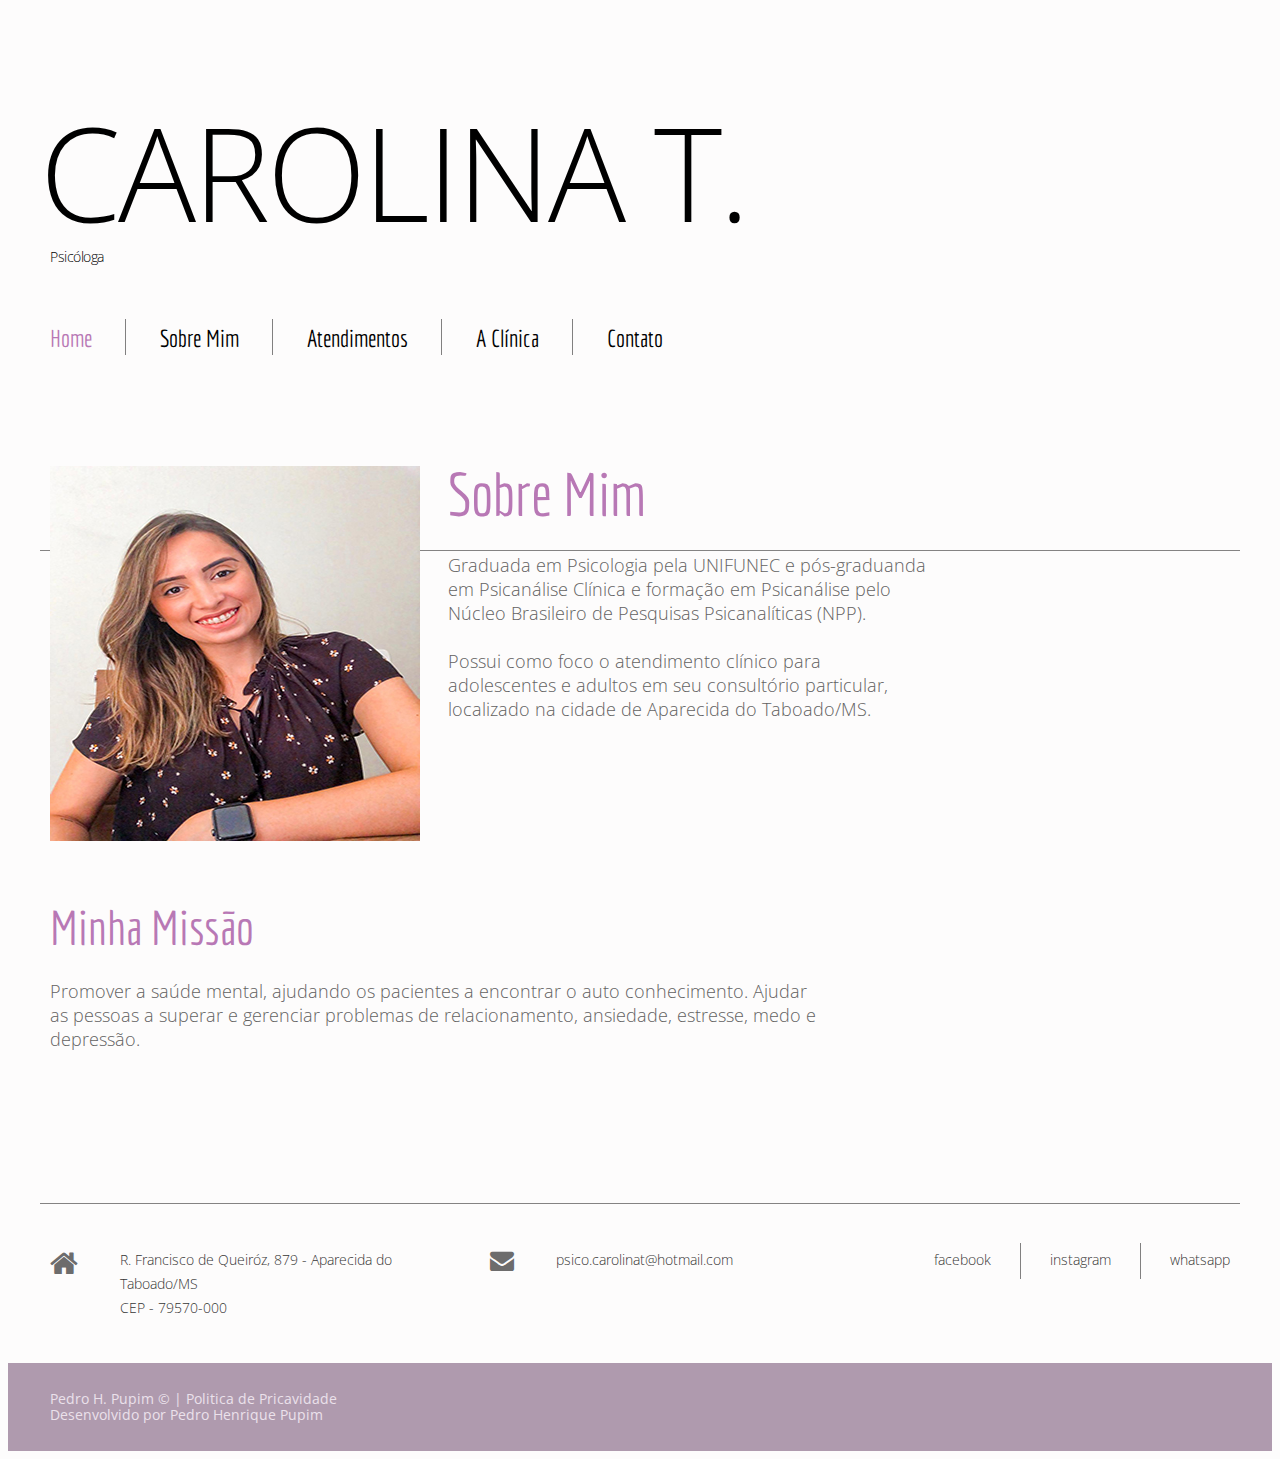
<file: about.html>
<!DOCTYPE html>
<html lang="en">
<head>
<title>Carolina Travaina</title>
<meta charset="utf-8">
<meta name="viewport" content="width=device-width, initial-scale=1, maximum-scale=1">
<link rel="icon" href="images/favicon.ico">
<link rel="shortcut icon" href="images/favicon.ico" />
<link rel="stylesheet" href="css/style.css">
<link rel="stylesheet" href="css/zerogrid.css" type="text/css" media="all">
<link rel="stylesheet" href="css/responsive.css" type="text/css" media="all"> 
</head>
<body class="" id="top">

<div class="main">
<header>
  <div class="zerogrid">
    <div class="col-full"><div class="wrap-col">
      <h1 class="logo">
        <a href="index.html">Carolina T.<span>Psicóloga</span>
        </a>
      </h1>
    </div></div>
  </div>
  <section id="stuck_container">
  
     <div class="zerogrid">
        <div class="col-full"><div class="wrap-col">
          <div class="row navigation">
            <nav>
              <ul class="sf-menu">
               <li class="current"><a href="index.html">Home</a></li>
               <li><a href="about.html">Sobre Mim</a></li>
               <li><a href="classes.html">Atendimentos</a></li>
               <li><a href="staff.html">A Clínica</a></li>
               <li><a href="contacts.html">Contato</a></li>
             </ul>
            </nav>
          </div>
     </div></div>
    </div>
  </section>
</header>

<section id="content">
  <div class="zerogrid">
  	<div class="row zeromod01">
	    <div class="col-3-4"><div class="wrap-col">
	      <img src="images/carol.jpg" alt="FotoPessoal" class="fleft">
	      <h2 class="inset__1">Sobre Mim</h2>
	      <p class="color1"><p>Graduada em Psicologia pela UNIFUNEC e pós-graduanda em Psicanálise Clínica e formação em Psicanálise pelo Núcleo Brasileiro de Pesquisas Psicanalíticas (NPP).</p>
        <p>Possui como foco o atendimento clínico para adolescentes e adultos em seu consultório particular, localizado na cidade de Aparecida do Taboado/MS.</p>
	      <div class="clear"></div>
	    </div></div>
	    
    <div class="col-full">
      <div class="sep-1 offset__1"></div>
    </div>
    <div class="row">
	    <div class="col-2-3"><div class="wrap-col">
	      <h3 class="offset__1">Minha Missão</h3>
	      <p class="color1"><p>Promover a saúde mental, ajudando os pacientes a encontrar o auto conhecimento.
                               Ajudar as pessoas a superar e gerenciar problemas de relacionamento, ansiedade, estresse, medo e depressão.</p>
	    </div></div>
	    
    </div>
  </div>
</section>

<div class="footer-top">
  <div class="zerogrid">
    <div class="col-full">
      <div class="sep-1"></div>
    </div>
    <div class="row">
	    <div class="col-1-3"><div class="wrap-col">
	      <address class="address-1"> <div class="fa fa-home"></div>R. Francisco de Queiróz, 879 - Aparecida do Taboado/MS <br>
  CEP - 79570-000</address>
      </div></div>
      <div class="col-1-3"><div class="wrap-col">
        <a href="#" class="mail-1"><span class="fa fa-envelope"></span>psico.carolinat@hotmail.com</a>
      </div></div>
      <div class="col-1-3"><div class="wrap-col">
        <div class="socials">
          <a href="https://www.facebook.com/psico.carolinat/">facebook</a>
          <a href="https://www.instagram.com/psico.carolinat/">instagram</a>
          <a href="#">whatsapp</a>
        </div>
      </div></div>
    </div>
  </div>
</div>

</div>
<footer id="footer">
  <div class="zerogrid">
    <div class="col-full"><div class="wrap-col">
      <div class="sub-copy">Pedro H. Pupim &copy; <span id="copyright-year"></span> | <a href="#">Politica de Pricavidade</a> <br> Desenvolvido por Pedro Henrique Pupim <a href="</a> </div>
    </div>
  </div>
</footer>
<a href="#" id="toTop" class="fa fa-angle-up"></a>
</body>
</html>
</file>
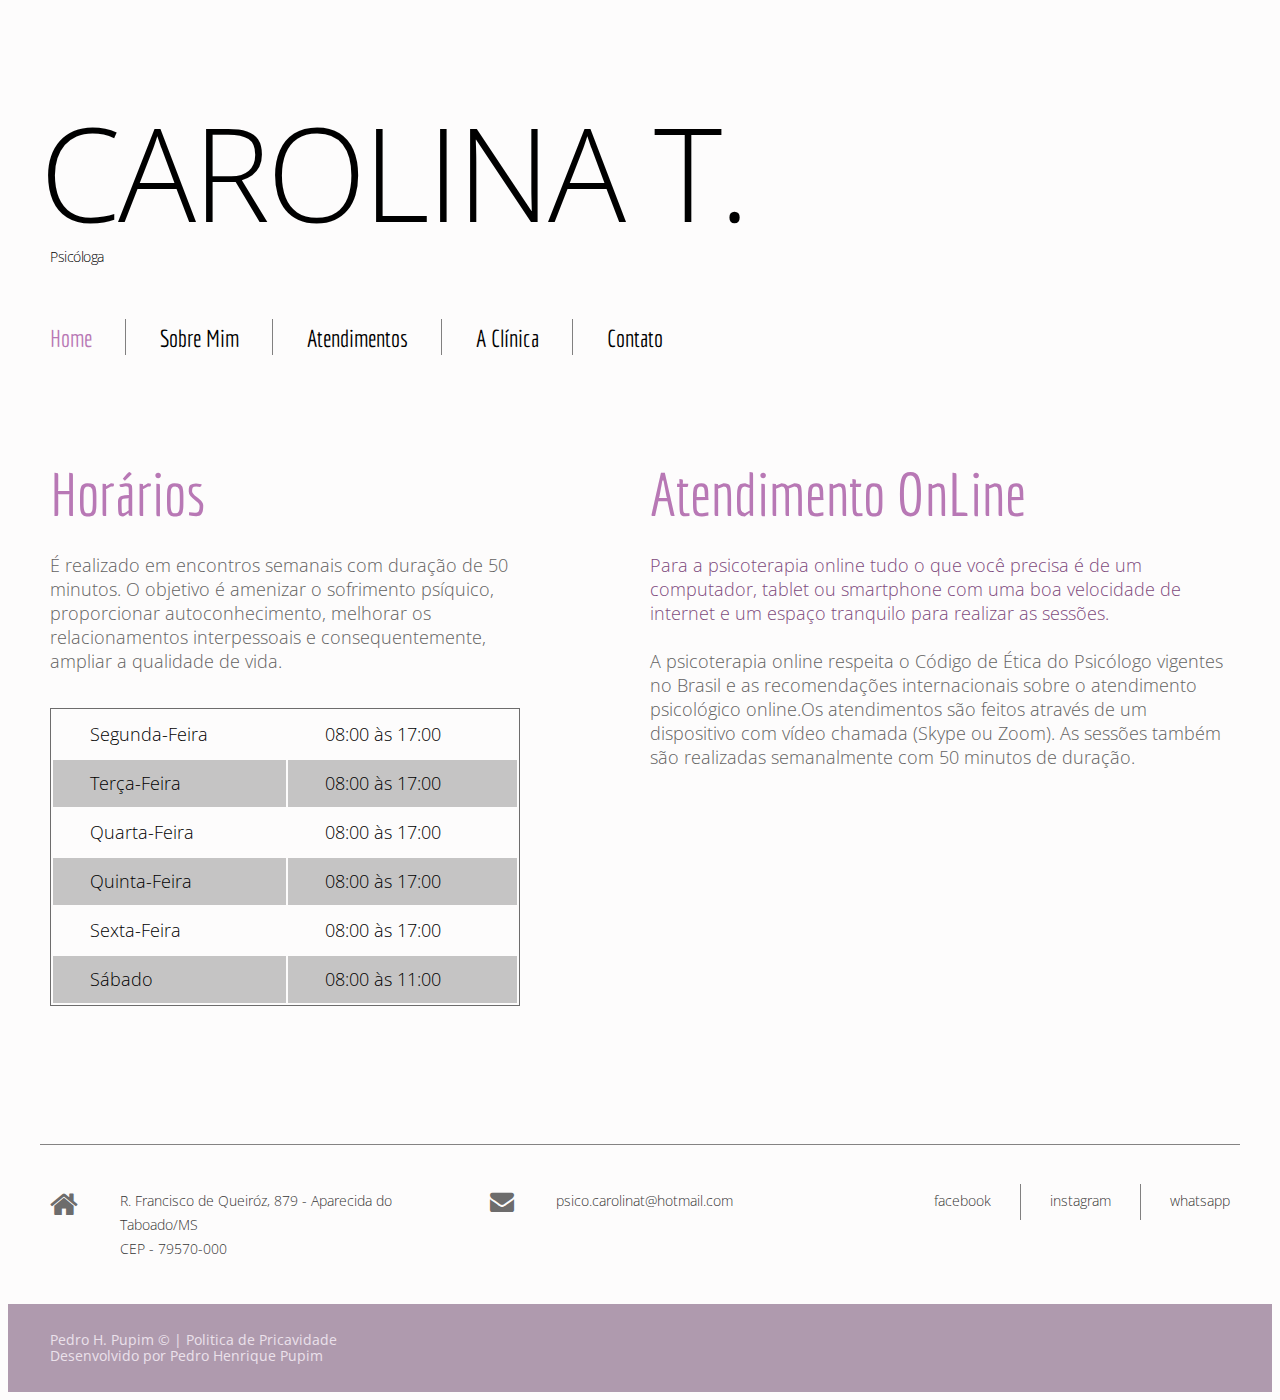
<file: classes.html>
<!DOCTYPE html>
<html lang="en">
<head>
<title>Carolina Travaina</title>
<meta charset="utf-8">
<meta name="viewport" content="width=device-width, initial-scale=1, maximum-scale=1">
<link rel="icon" href="images/favicon.ico">
<link rel="shortcut icon" href="images/favicon.ico" />
<link rel="stylesheet" href="css/style.css">
<link rel="stylesheet" href="css/zerogrid.css" type="text/css" media="all">
<link rel="stylesheet" href="css/responsive.css" type="text/css" media="all">
</head>
<body class="" id="top">

<div class="main">
<header>
  <div class="zerogrid">
    <div class="col-full"><div class="wrap-col">
      <h1 class="logo">
        <a href="index.html">Carolina T.<span>Psicóloga</span>
        </a>
      </h1>
    </div></div>
  </div>
  <section id="stuck_container">
  
     <div class="zerogrid">
        <div class="col-full"><div class="wrap-col">
          <div class="row navigation">
            <nav>
              <ul class="sf-menu">
               <li class="current"><a href="index.html">Home</a></li>
               <li><a href="about.html">Sobre Mim</a></li>
               <li><a href="classes.html">Atendimentos</a></li>
               <li><a href="staff.html">A Clínica</a></li>
               <li><a href="contacts.html">Contato</a></li>
             </ul>
            </nav>
          </div>
     </div></div>
    </div>
  </section>
</header>

<section id="content">
  <div class="zerogrid">
  	<div class="row">
	    <div class="col-1-2"><div class="wrap-col pad02">
	      <h2 class="inset__1">Horários</h2>
	      <p class="color1"><p>É realizado em encontros semanais com duração de 50 minutos.
                               O objetivo é amenizar o sofrimento psíquico, proporcionar autoconhecimento, melhorar os relacionamentos interpessoais e consequentemente, ampliar a qualidade de vida.</p>
	      <table id="table-1">
	        <tr>
	          <td>Segunda-Feira</td>
	          <td>08:00 às 17:00</td>
	        </tr>
	        <tr>
	          <td>Terça-Feira</td>
	          <td>08:00 às 17:00</td>
	        </tr>
	        <tr>
	          <td>Quarta-Feira</td>
	          <td>08:00 às 17:00</td>
	        </tr>
	        <tr>
	          <td>Quinta-Feira</td>
	          <td>08:00 às 17:00</td>
	        </tr>
	        <tr>
	          <td>Sexta-Feira</td>
	          <td>08:00 às 17:00</td>
	        </tr>
	        <tr>
	          <td>Sábado</td>
	          <td>08:00 às 11:00</td>
	        </tr>
	      </table>
	    </div></div>
	    <div class="col-1-2"><div class="wrap-col">
	      <h2 class="inset__1">Atendimento OnLine</h2>
	      <p class="color1">Para a psicoterapia online tudo o que você precisa é de um computador, tablet ou smartphone com uma boa velocidade de internet e um espaço tranquilo para realizar as sessões. </p>
	      <p>A psicoterapia online respeita o Código de Ética do Psicólogo vigentes no Brasil e as recomendações internacionais sobre o atendimento psicológico online.Os atendimentos são feitos através de um dispositivo com vídeo chamada (Skype ou Zoom). As sessões também são realizadas semanalmente com 50 minutos de duração.</p>
	      
	     
   
    </div>    
  </div>
</section>

<div class="footer-top">
  <div class="zerogrid">
    <div class="col-full">
      <div class="sep-1"></div>
    </div>
    <div class="row">
	    <div class="col-1-3"><div class="wrap-col">
	      <address class="address-1"> <div class="fa fa-home"></div>R. Francisco de Queiróz, 879 - Aparecida do Taboado/MS <br>
  CEP - 79570-000</address>
      </div></div>
      <div class="col-1-3"><div class="wrap-col">
        <a href="#" class="mail-1"><span class="fa fa-envelope"></span>psico.carolinat@hotmail.com</a>
      </div></div>
      <div class="col-1-3"><div class="wrap-col">
        <div class="socials">
          <a href="https://www.facebook.com/psico.carolinat/">facebook</a>
          <a href="https://www.instagram.com/psico.carolinat/">instagram</a>
          <a href="#">whatsapp</a>
        </div>
      </div></div>
    </div>
  </div>
</div>

</div>
<footer id="footer">
  <div class="zerogrid">
    <div class="col-full"><div class="wrap-col">
      <div class="sub-copy">Pedro H. Pupim &copy; <span id="copyright-year"></span> | <a href="#">Politica de Pricavidade</a> <br> Desenvolvido por Pedro Henrique Pupim <a href="</a> </div>
    </div>
  </div>
</footer>
<a href="#" id="toTop" class="fa fa-angle-up"></a>
</body>
</html>
</file>
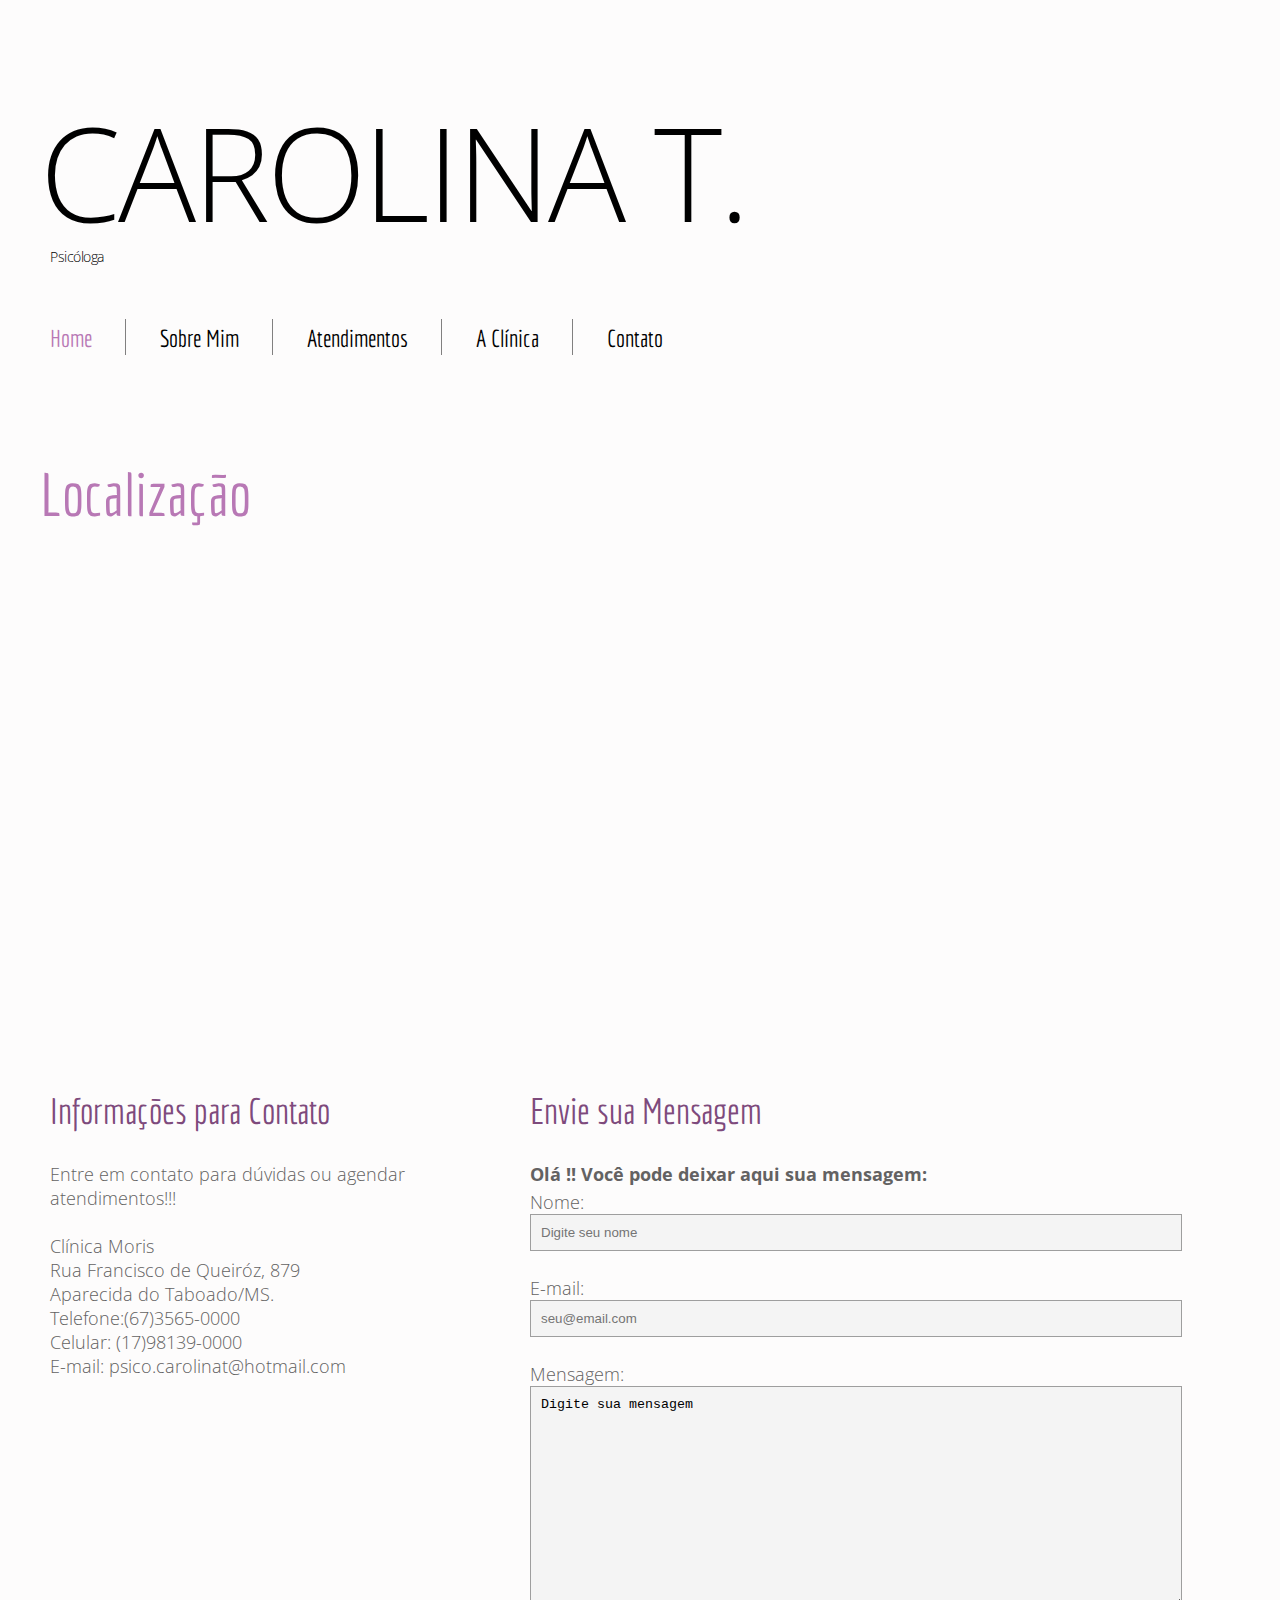
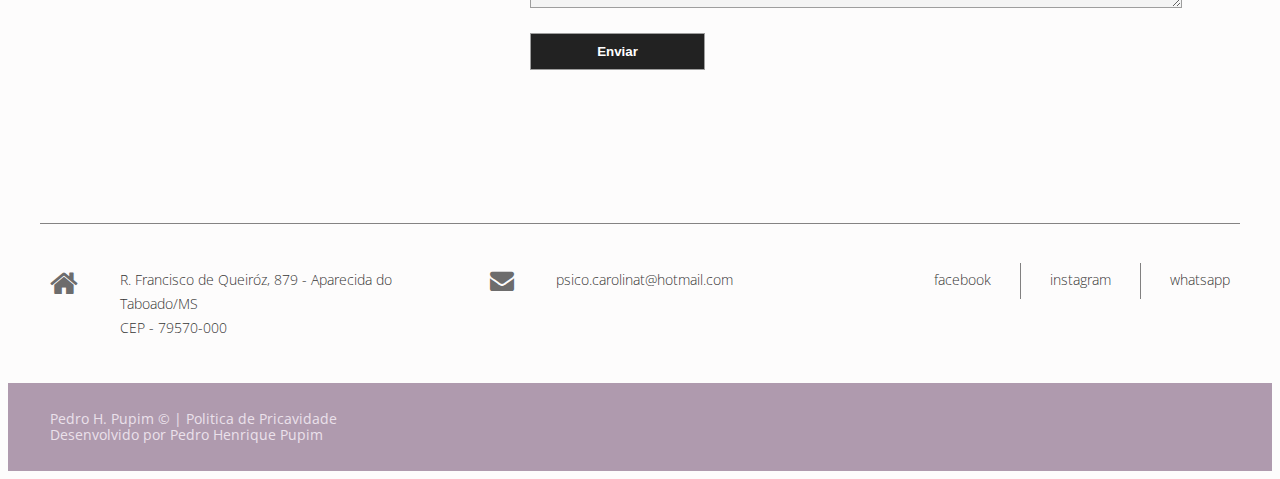
<file: contacts.html>
<!DOCTYPE html>
<html lang="en">
<head>
<title>Carolina Travaina</title>
<meta charset="utf-8">
<meta name="viewport" content="width=device-width, initial-scale=1, maximum-scale=1">
<link rel="icon" href="images/favicon.ico">
<link rel="shortcut icon" href="images/favicon.ico" />
<link rel="stylesheet" href="css/contactform.css">
<link rel="stylesheet" href="css/style.css">
<link rel="stylesheet" href="css/zerogrid.css" type="text/css" media="all">
<link rel="stylesheet" href="css/responsive.css" type="text/css" media="all"> 
</head>
<body class="" id="top">

<div class="main">
<header>
  <div class="zerogrid">
    <div class="col-full"><div class="wrap-col">
      <h1 class="logo">
        <a href="index.html">Carolina T.<span>Psicóloga</span>
        </a>
      </h1>
    </div></div>
  </div>
  <section id="stuck_container">
  
     <div class="zerogrid">
        <div class="col-full"><div class="wrap-col">
          <div class="row navigation">
            <nav>
              <ul class="sf-menu">
               <li class="current"><a href="index.html">Home</a></li>
               <li><a href="about.html">Sobre Mim</a></li>
               <li><a href="classes.html">Atendimentos</a></li>
               <li><a href="staff.html">A Clínica</a></li>
               <li><a href="contacts.html">Contato</a></li>
             </ul>
            </nav>
          </div>
     </div></div>
    </div>
  </section>
</header>

<section id="content">
  <div class="zerogrid">
    <div class="col-full">
      <h2 class="inset__1">Localização</h2>
      <div class="map">
        <figure class="">
          <iframe src="https://www.google.com/maps/embed?pb=!1m18!1m12!1m3!1d3747.0939135061353!2d-51.104021785008676!3d-20.088360686515234!2m3!1f0!2f0!3f0!3m2!1i1024!2i768!4f13.1!3m3!1m2!1s0x9499914970667e23%3A0xff27fb941095ef03!2sR.+Francisco+de+Queir%C3%B3s%2C+879+-+Jardim+Vila+Rica%2C+Aparecida+do+Taboado+-+MS%2C+79570-000!5e0!3m2!1spt-BR!2sbr!4v1560887083047!5m2!1spt-BR!2sbr" width="600" height="450" frameborder="0" style="border:0" allowfullscreen></</iframe>
        </figure>
      </div>
    </div>
    <div class="row">
	    <div class="col-2-5"><div class="wrap-col">
	      <h4 class="color1 inset__1">Informações para Contato</h4>
	      <p>Entre em contato para dúvidas ou agendar atendimentos!!!</p>
	      Clínica Moris <br>
	      Rua Francisco de Queiróz, 879 <br>
	      Aparecida do Taboado/MS. <br>
	      Telefone:(67)3565-0000 <br>
	      Celular: (17)98139-0000 <br>
	      E-mail: psico.carolinat@hotmail.com</a>
	    </div></div>
	    <div class="col-3-5"><div class="wrap-col">
	      <h4 class="color1 inset__1">Envie sua Mensagem</h4>
	        <div id="contact_form">		
				<strong>Olá !! Você pode deixar aqui sua mensagem:</strong>
				<form name="form1" id="ff" method="post" action="contacts.php">
					 <label>
					 Nome:
					 <input type="text" placeholder="Digite seu nome" name="name" id="name" required>
					 </label>
				 
					 <label>
					 E-mail:
					 <input type="email" placeholder="seu@email.com" name="email" id="email" required>
					 </label>
						
					 <label>
					 Mensagem:
					 <textarea name="message" id="message">Digite sua mensagem</textarea>
					 </label>
				 
					 <input class="sendButton" type="submit" name="Submit" value="Enviar">
					 
				</form>
			</div>
	        
	        
	        
	    </div></div>
    </div>
  </div>
</section>

<div class="footer-top">
  <div class="zerogrid">
    <div class="col-full">
      <div class="sep-1"></div>
    </div>
    <div class="row">
      <div class="col-1-3"><div class="wrap-col">
        <address class="address-1"> <div class="fa fa-home"></div>R. Francisco de Queiróz, 879 - Aparecida do Taboado/MS <br>
  CEP - 79570-000</address>
      </div></div>
      <div class="col-1-3"><div class="wrap-col">
        <a href="#" class="mail-1"><span class="fa fa-envelope"></span>psico.carolinat@hotmail.com</a>
      </div></div>
      <div class="col-1-3"><div class="wrap-col">
        <div class="socials">
          <a href="https://www.facebook.com/psico.carolinat/">facebook</a>
          <a href="https://www.instagram.com/psico.carolinat/">instagram</a>
          <a href="#">whatsapp</a>
        </div>
      </div></div>
    </div>
  </div>
</div>

</div>
<footer id="footer">
  <div class="zerogrid">
    <div class="col-full"><div class="wrap-col">
      <div class="sub-copy">Pedro H. Pupim &copy; <span id="copyright-year"></span> | <a href="#">Politica de Pricavidade</a> <br> Desenvolvido por Pedro Henrique Pupim <a href="</a> </div>
    </div>
  </div>
</footer>
<a href="#" id="toTop" class="fa fa-angle-up"></a>
</body>
</html>
</file>
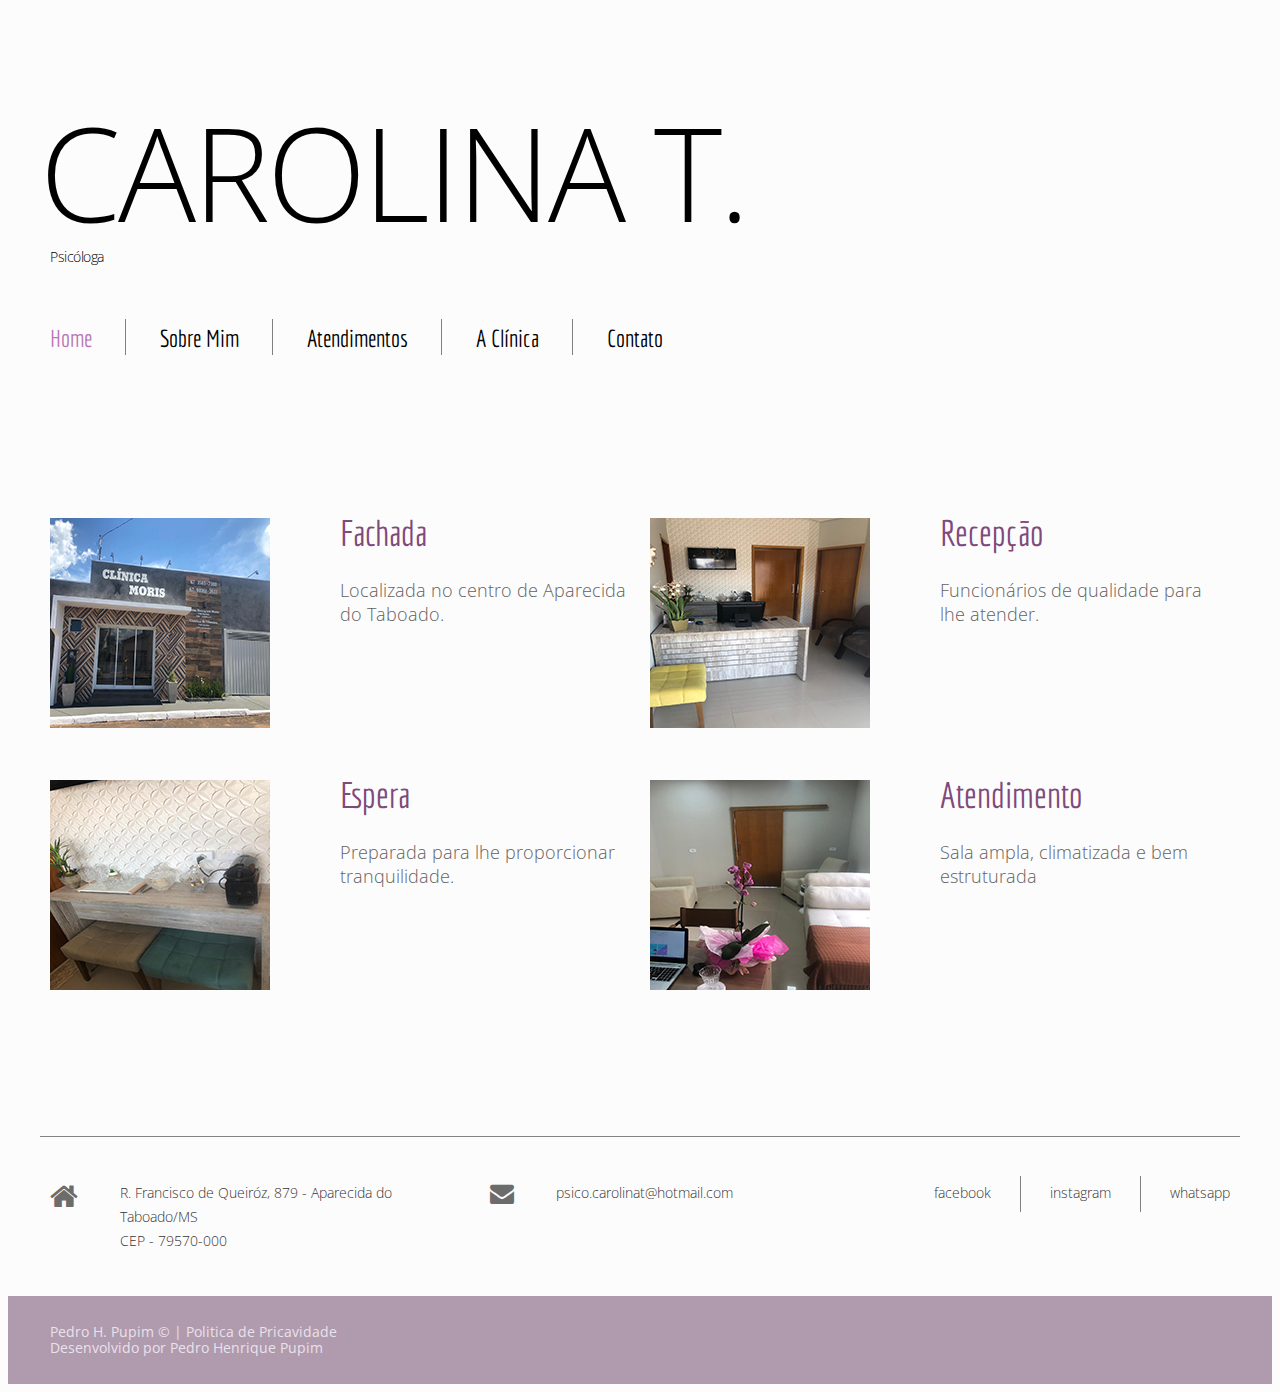
<file: staff.html>
<!DOCTYPE html>
<html lang="en">
<head>
<title>Carolina Travaina</title>
<meta charset="utf-8">
<meta name="viewport" content="width=device-width, initial-scale=1, maximum-scale=1">
<link rel="icon" href="images/favicon.ico">
<link rel="shortcut icon" href="images/favicon.ico" />
<link rel="stylesheet" href="css/style.css">
<link rel="stylesheet" href="css/zerogrid.css" type="text/css" media="all">
<link rel="stylesheet" href="css/responsive.css" type="text/css" media="all"> 
</head>
<body class="" id="top">

<div class="main">
<header>
  <div class="zerogrid">
    <div class="col-full"><div class="wrap-col">
      <h1 class="logo">
        <a href="index.html">Carolina T.<span>Psicóloga</span>
        </a>
      </h1>
    </div></div>
  </div>
  <section id="stuck_container">
  
     <div class="zerogrid">
        <div class="col-full"><div class="wrap-col">
          <div class="row navigation">
            <nav>
              <ul class="sf-menu">
               <li class="current"><a href="index.html">Home</a></li>
               <li><a href="about.html">Sobre Mim</a></li>
               <li><a href="classes.html">Atendimentos</a></li>
               <li><a href="staff.html">A Clínica</a></li>
               <li><a href="contacts.html">Contato</a></li>
             </ul>
            </nav>
          </div>
     </div></div>
    </div>
  </section>
</header>

<section id="content" class="inset__1">
  <div class="zerogrid">
  	<div class="row">
	    <div class="col-1-2"><div class="wrap-col">
	      <div class="block-2">
	        <div class="col-1-2"><div class="pad03"><img src="images/clinica1.jpeg" alt="FachadaClinica"></div></div>
	        <div class="col-1-2 extra_wrapper">
	          <h4 class="color1">Fachada</h4>
	          <p class="color1"><p>Localizada no centro de Aparecida do Taboado.</p>
	        </div>
	      </div>
	    </div></div>
	    <div class="col-1-2"><div class="wrap-col">
	      <div class="block-2">
	        <div class="col-1-2"><div class="pad03"><img src="images/clinica2.jpg" alt="RecepcaoClinica"></div></div>
	        <div class="col-1-2 extra_wrapper">
	          <h4 class="color1">Recepção</h4>
	          <p class="color1"><p>Funcionários de qualidade para lhe atender.</p>
	        </div>
	      </div>
	    </div></div>
    </div>
    <div class="row">
	    <div class="col-1-2"><div class="wrap-col">
	      <div class="block-2">
	        <div class="col-1-2"><div class="pad03"><img src="images/clinica3.jpeg" alt="EsperaClinica"></div></div>
	        <div class="col-1-2 extra_wrapper">
	          <h4 class="color1">Espera</h4>
	          <p class="color1"><p>Preparada para lhe proporcionar tranquilidade.</p>	          
	        </div>
	      </div>
	    </div></div>
	    <div class="col-1-2"><div class="wrap-col">
	      <div class="block-2">
	        <div class="col-1-2"><div class="pad03"><img src="images/clinica4.jpeg" alt="SalaClinica"></div></div>
	        <div class="col-1-2 extra_wrapper">
	          <h4 class="color1">Atendimento</h4>
	          <p class="color1"><p>Sala ampla, climatizada e bem estruturada</p>
	        </div>
	      </div>
	    </div></div>
    </div>
   
	    <div class="col-1-2"><div class="wrap-col">
	      
	    </div></div>
    </div>
  </div>
</section>

<div class="footer-top">
  <div class="zerogrid">
    <div class="col-full">
      <div class="sep-1"></div>
    </div>
    <div class="row">
	    <div class="col-1-3"><div class="wrap-col">
	      <address class="address-1"> <div class="fa fa-home"></div>R. Francisco de Queiróz, 879 - Aparecida do Taboado/MS <br>
  CEP - 79570-000</address>
      </div></div>
      <div class="col-1-3"><div class="wrap-col">
        <a href="#" class="mail-1"><span class="fa fa-envelope"></span>psico.carolinat@hotmail.com</a>
      </div></div>
      <div class="col-1-3"><div class="wrap-col">
        <div class="socials">
          <a href="https://www.facebook.com/psico.carolinat/">facebook</a>
          <a href="https://www.instagram.com/psico.carolinat/">instagram</a>
          <a href="#">whatsapp</a>
        </div>
      </div></div>
    </div>
  </div>
</div>

</div>
<footer id="footer">
  <div class="zerogrid">
    <div class="col-full"><div class="wrap-col">
      <div class="sub-copy">Pedro H. Pupim &copy; <span id="copyright-year"></span> | <a href="#">Politica de Pricavidade</a> <br> Desenvolvido por Pedro Henrique Pupim <a href="</a> </div>
    </div>
  </div>
</footer>
<a href="#" id="toTop" class="fa fa-angle-up"></a>
</body>
</html>
</file>
<file: css/zerogrid.css>
.zerogrid{ width: 1200px; position: relative; margin: 0 auto; padding: 0px;}
.zerogrid:after { content: "\0020"; display: block; height: 0; clear: both; visibility: hidden; }

.zerogrid .row{}
.zerogrid .row:before,.row:after { content: '\0020'; display: block; overflow: hidden; visibility: hidden; width: 0; height: 0; }
.zerogrid .row:after{clear: both; }
.zerogrid .row{zoom: 1;}

.zerogrid .wrap-col{margin:10px;}

.zerogrid .col-1-2, .zerogrid .col-1-3, .zerogrid .col-2-3, .zerogrid .col-1-4, .zerogrid .col-2-4, .zerogrid .col-3-4, .zerogrid .col-1-5, .zerogrid .col-2-5, .zerogrid .col-3-5, .zerogrid .col-4-5, .zerogrid .col-1-6, .zerogrid .col-2-6, .zerogrid .col-3-6, .zerogrid .col-4-6, .zerogrid .col-5-6{float:left; display: inline-block;}

.zerogrid .col-full{width:100%;}

.zerogrid .col-1-2{width:50%;}

.zerogrid .col-1-3{width:33.33%;}
.zerogrid .col-2-3{width:66.66%;}

.zerogrid .col-1-4{width:25%;}
.zerogrid .col-2-4{width:50%;}
.zerogrid .col-3-4{width:75%;}

.zerogrid .col-1-5{width:20%;}
.zerogrid .col-2-5{width:40%;}
.zerogrid .col-3-5{width:60%;}
.zerogrid .col-4-5{width:80%;}

.zerogrid .col-1-6{width:16.66%;}
.zerogrid .col-2-6{width:33.33%;}
.zerogrid .col-3-6{width:50%;}
.zerogrid .col-4-6{width:66.66%;}
.zerogrid .col-5-6{width:83.33%;}

@media only screen and (min-width: 960px) and (max-width: 1199px) {
	.zerogrid{width:960px;}
}

@media only screen and (min-width: 768px) and (max-width: 959px) {
	.zerogrid{width:768px;}
}

@media only screen and (min-width: 620px) and (max-width: 767px) {
	.zerogrid{width:100%;}
}

@media only screen and (max-width: 619px) {
	.zerogrid, .zerogrid .col-1-2, .zerogrid .col-1-3, .zerogrid .col-2-3, .zerogrid .col-1-4, .zerogrid .col-2-4, .zerogrid .col-3-4, .zerogrid .col-1-5, .zerogrid .col-2-5, .zerogrid .col-3-5, .zerogrid .col-4-5, .zerogrid .col-1-6, .zerogrid .col-2-6, .zerogrid .col-3-6, .zerogrid .col-4-6, .zerogrid .col-5-6{width:100%;}
}
</file>
<file: css/responsive.css>
html {
   -webkit-text-size-adjust: none;
}
.video embed,
.video object,
.video iframe {
   width: 100%;
   height: auto;
}
img{
	max-width:100%;
	height: auto;
   	width: auto\9; /* ie8 */
}
/*------------------------*/
@media only screen and (max-width: 1199px) {
	.page1 .block-1{
		margin-bottom:0;
		padding-top:0;
	}
}
@media only screen and (max-width: 960px) {
}

@media only screen and (max-width: 767px){
	.zeromod01 .col-1-2{
		width: 100%;
	}
	.zeromod01 .col-1-4, .zeromod01 .col-3-4{
		width: 100%;
	}
	.page1 .banner{
		padding:30px 41px;
		margin:50px 0;
	}
	.pad01, .pad02{
		padding: 0px;
	}
}

@media only screen and (max-width: 619px) {
	
}
@media only screen and (max-width: 320px) {

}
</file>
<file: css/contactform.css>
#contact_form {padding:5;}

#ff label {cursor:pointer;margin:4px 0;display:block;}

input {	display:block;width:90%;border-radius:4px;-webkit-border-radius:4px;-moz-border-radius:4px;background-color:#f4f4f4; color:#000;	border:1px solid #9E9E9E;padding:10px;	margin-bottom:25px;}

textarea {display:block;width:90%;height:200px; border-radius:4px;-webkit-border-radius:4px;-moz-border-radius:4px;background-color:#f4f4f4; border:1px solid #9E9E9E;padding:10px;	margin-bottom:25px;}

.sendButton {cursor:pointer;background-color:#222222;-webkit-border-radius:16px;-moz-border-radius:16px;border-radius:16px;	color:#ffffff;width:25%;	font-weight:bold;}
.sendButton:hover {	opacity: 0.8;}
</file>
<file: css/style.css>
@import '../css/font-awesome.css';
@import url(//fonts.googleapis.com/css?family=Open+Sans:400);
@import url(//fonts.googleapis.com/css?family=Open+Sans:700);
@import url(//fonts.googleapis.com/css?family=Open+Sans:300);
@import url(//fonts.googleapis.com/css?family=Open+Sans:300italic);
@import url(//fonts.googleapis.com/css?family=Economica);
.navigation {
	z-index:999;
	position:relative;
	padding:0;
	font-family:Economica,sans-serif;
	font-weight:400
}
.navigation .sf-menu {
	z-index:990;
	text-align:center;
	position:relative
}
.navigation nav {
	position:relative;
	padding:0
}
.select-menu {
	display:none!important
}
.sf-menu ul {
	position:absolute;
	top:-999px;
	display:none
}
.sf-menu>li>ul>li {
	float:none;
	position:static
}
.sf-menu>li {
	float:left;
	font-weight:300;
	position:relative;
	font-size:24px;
	line-height:52px
}
.sf-menu>li+li {
	margin-left:68px
}
.sf-menu>li+li:after {
	content:'';
	background-color:#818080;
	height:5px;
	width:1px;
	height:36px;
	position:absolute;
	left:-35px;
	top:7px
}
.sf-menu>li>a {
	position:relative;
	color:#000;
	text-align:center
}
.sf-menu>li>a.sf-with-ul:after {
	content:'';
	position:absolute;
	width:5px;
	bottom:15px;
	left:50%;
	bottom:-5px;
	pointer-events:none;
	z-index:999;
	width:0;
	height:0;
	border-style:solid;
	border-width:3px 3px 0;
	border-color:#fff transparent transparent
}
.sf-menu>li.sfHover>a,.sf-menu>li.current>a,.sf-menu>li>a:hover {
	color:#b878b5
}
html {
	width:100%
}
a[href^="tel:"] {
	color:inherit;
	text-decoration:none
}
sss * {
	-webkit-text-size-adjust:none
}
body {
	position:relative;
	background: #fdfcfc;
	color:#636262;
	font:300 18px/24px 'Open Sans',sans-serif
}
.ic {
    border:0;
    float:right;
    background:#fff;
    color:#f00;
    width:50%;
    line-height:10px;
    font-size:10px;
    margin:-220% 0 0 0;
    overflow:hidden;
    padding:0
}
strong {
	font-weight:700
}
address {
	font-style:normal
}
p {
	margin-bottom:24px
}
input,textarea {
	border-radius:0!important;
	outline:0!important;
	-webkit-appearance:none
}
img {
	max-width:100%
}
h1,h2,h3,h4,h5,h6 {
	font-weight:400;
	color:#b878b5;
	font-family:Economica,sans-serif
}
h2 {
	font-size:60px;
	line-height:42px;
	margin-bottom:40px
}
h2.inset__1 {
	margin-bottom:38px
}
h3 {
	font-size:48px;
	line-height:42px
}
h3.offset__1 {
	margin-bottom:31px
}
h3.offset__2 {
	margin-bottom:46px
}
h4 {
	font-size:36px;
	line-height:42px
}
h4.inset__1 {
	padding-top:15px;
	margin-bottom:30px
}
ul {
	padding:0;
	margin:0;
	list-style:none
}
.list-1.inset__1 {
	padding-top:66px
}
.list-1 li {
	padding-left:25px;
	position:relative
}
.list-1 li:before {
	content:'';
	position:absolute;
	left:0;
	top:2px;
	font:14px/24px FontAwesome;
	color:#af9aae
}
.list-1 li+li {
	margin-top:6px
}
a {
	text-decoration:none;
	color:inherit;
	outline:0;
	-webkit-transition:.5s ease;
	transition:.5s ease
}
a:hover {
	color:#7e4a7c
}
.link-1 {
	font:24px/32px Economica,sans-serif;
	color:#7e4a7c;
	display:inline-block;
	margin-top:24px
}
.link-1:hover {
	color:#000
}
.mb0 {
	margin-bottom:0!important
}
.m0 {
	margin:0!important
}
.pad0 {
	padding:0!important
}
.pad01{
	padding-left: 110px;
}
.pad02{
	padding-right: 110px;
}
.pad03{
	padding-right: 10px;
}
.img_inner {
	max-width:100%;
	-webkit-box-sizing:border-box;
	-moz-box-sizing:border-box;
	box-sizing:border-box;
	margin-bottom:39px;
	margin-top:16px;
	border-radius:0!important
}
.fleft {
	float:left;
	margin-right:28px;
	position:relative;
	top:-7px
}
.oh {
	overflow:hidden
}
.fwn {
	font-weight:400
}
.fright {
	float:right!important
}
.upp {
	text-transform:uppercase
}
.alright {
	text-align:right
}
.ta__center {
	text-align:center
}
.ta__left {
	text-align:left
}
.td__underline {
	text-decoration:underline
}
.ta__right {
	text-align:right
}
.fw_med {
	font-weight:500
}
.wrapper,.extra_wrapper {
	overflow:hidden
}
.clear {
	float:none!important;
	clear:both
}
.oh {
	overflow:hidden
}
.nowrap {
	white-space:nowrap
}
.rel {
	position:relative
}
.main {
	background-color:#fdfcfc
}
header {
	display:block;
	position:relative;
	z-index:999;
	padding:20px 0 10px
}
header .rel {
	z-index:999
}
h1 {
	text-align:center;
	position:relative;
	text-transform:uppercase;
	color:#000;
	z-index:999;
	float:left;
	text-align:left;
	font:300 130px/42px 'Open Sans',sans-serif;
	margin-bottom:24px;
	padding:26px 0 0;
	letter-spacing:normal;
	letter-spacing:-3px;
	text-indent:-10px
}
h1 a {
	-webkit-transition:0s ease;
	transition:0s ease;
	color:#000
}
h1 span {
	text-indent:0;
	padding-top:43px;
	text-transform:none;
	display:block;
	letter-spacing:-.5px;
	font-size:14px
}
#content {
	padding-top:39px;
	padding-bottom:128px
}
#content.inset__1 {
	padding-top:118px;
	padding-bottom:100px
}
.page1 header {
	padding-bottom:30px
}
.page1 #content {
	padding-top:30px;
	padding-bottom:88px
}
.banner {
	border:1px solid #686868;
	text-align:center;
	padding:52px 41px 53px;
	margin:127px 0 136px
}
.banner h4 {
	border-bottom:1px solid #989797;
	padding-bottom:48px
}
.banner .link-1 {
	margin-top:51px
}
.block-1 {
	margin-bottom:41px;
	padding-top:74px
}
.block-1 h4 {
	margin-bottom:24px
}
.bq-1 {
	background-color:#af9aae;
	margin-top:-4px;
	padding:36px 52px 34px
}
.bq-1 h4 {
	color:#fff;
	margin-bottom:28px
}
.bq-1 .ta__right {
	padding-top:38px;
	color:#80637f;
	font:24px/30px Economica,sans-serif
}
.block-2 {
	overflow:hidden;
	margin-bottom:36px
}
.block-2 img {
	float:left;
	margin-right:30px;
	margin-top:6px
}
.block-2 h4 {
	margin-bottom:16px;
	margin-top: 0px;
}
#table-1 {
	margin-top:35px;
	width:100%;
	border:1px solid #6d6c6c;
	color:#000;
	font-size:18px;
	line-height:47px
}
#table-1 tr:nth-child(even) {
	background-color:#c5c4c4;
}
#table-1 td {
	padding:0 0 0 37px;
}

.gall_item {
	margin-top:-2px;
	background-color:#af9aae;
	display:block;
	color:#534b52
}
.gall_item:hover {
	background-color:#000
}
.gall_item .gall_bot {
	padding:32px 32px 16px
}
.gall_item .gall_bot .fa {
	font-size:48px;
	line-height:60px
}
.sep-1 {
	border-top:1px solid #848383;
	padding-bottom:34px
}
.sep-1.offset__1 {
	margin-top:127px;
	padding-bottom:140px
}
.color1 {
	color:#7e4a7c
}
.color1 a:hover,a.color1:hover {
	color:#000
}
.color2 {
	color:#000
}
.white {
	color:#fff
}
.black {
	color:#000
}
.map {
	overflow:hidden;
	padding-top:7px
}
.map figure {
	position:relative;
	display:block;
	width:100%;
	-webkit-box-sizing:border-box;
	-moz-box-sizing:border-box;
	box-sizing:border-box;
	margin-bottom:45px
}
.map figure iframe {
	width:100%;
	height:399px;
	max-width:100%
}
.footer-top {
	color:#363535;
	font-size:14px;
	line-height:24px;
	padding-bottom:33px
}
.footer-top .fa {
	position:absolute;
	top:-4px;
	left:0;
	font-size:30px;
	line-height:40px;
	color:#6d6c6c
}
.footer-top .fa.fa-envelope {
	font-size:24px;
	top:-7px
}
.address-1 {
	position:relative;
	padding-left:70px
}
.mail-1 {
	position:relative;
	padding-left:66px;
	display:inline-block;
	margin-left:40px
}
.socials {
	text-align:right
}
.socials a {
	position:relative;
	display:inline-block
}
.socials a+a {
	margin-left:55px
}
.socials a+a:before {
	width:1px;
	height:36px;
	background-color:#818080;
	position:absolute;
	left:-30px;
	top:-5px;
	content:''
}
#footer {
	background:#af9aae;
	color:#ebe1eb;
	font-size:14px;
	line-height:16px;
	font-weight:400;
	padding:18px 0
}
#toTop {
	display:none;
	text-decoration:none;
	position:fixed;
	bottom:130px;
	left:51%;
	margin-left:640px;
	border-radius:500px;
	overflow:hidden;
	border:0;
	color:#534b52;
	width:76px;
	height:76px;
	font-size:48px;
	line-height:70px;
	text-align:center;
	z-index:20;
	-webkit-transition:background .5s ease;
	transition:background .5s ease;
	background-color:#af9aae
}
#toTop:hover {
	outline:0;
	background-color:#7e4a7c
}
</file>
